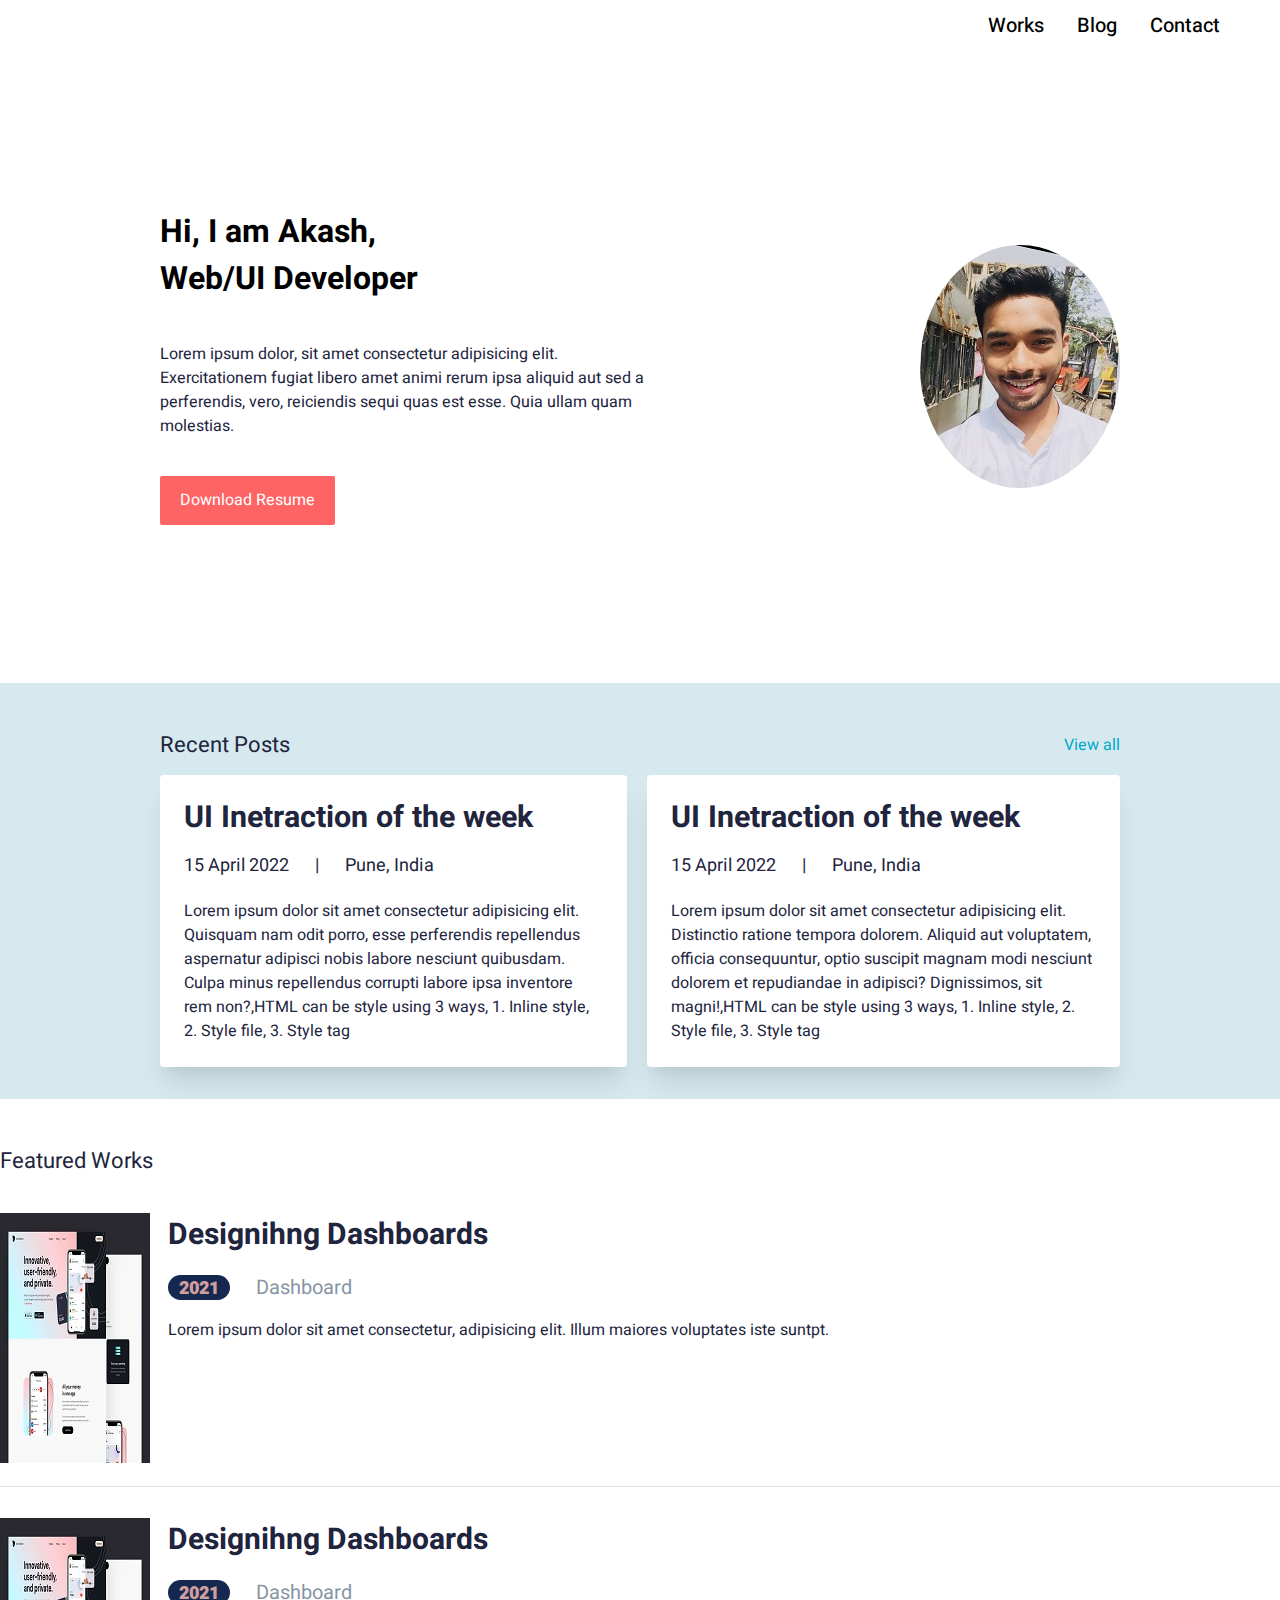
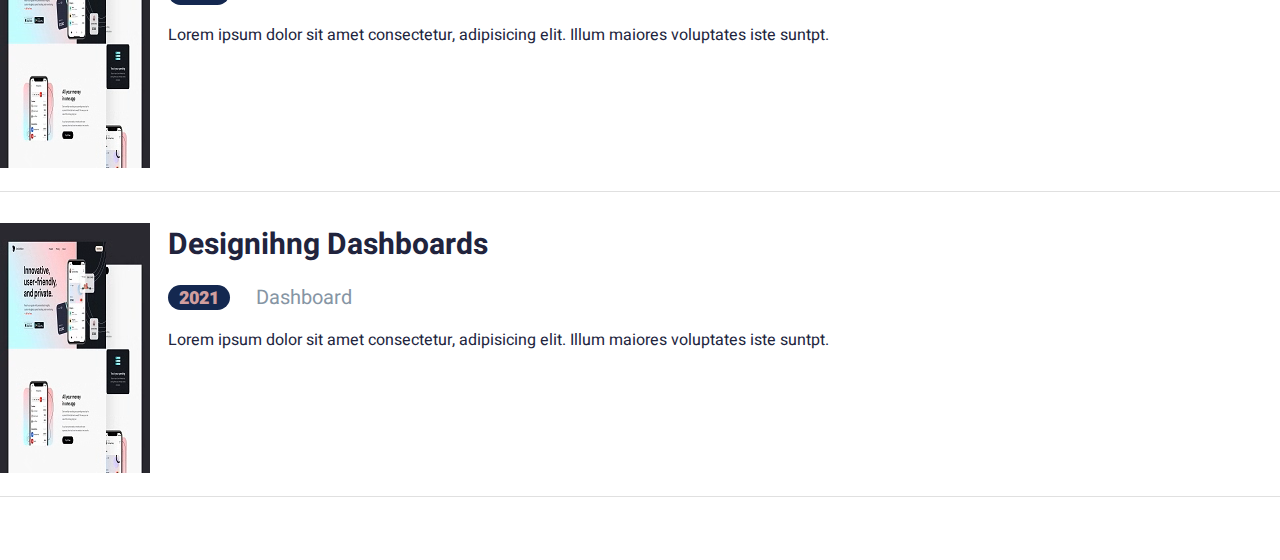
<file: index.html>
<!DOCTYPE html>
<html lang="en">
  <head>
    <meta charset="UTF-8" />
    <meta http-equiv="X-UA-Compatible" content="IE=edge" />
    <meta name="viewport" content="width=device-width, initial-scale=1.0" />
    <title>Akash Vasant Bhosale</title>
    <link rel="preconnect" href="https://fonts.googleapis.com" />
    <link rel="preconnect" href="https://fonts.gstatic.com" crossorigin />
    <link
      href="https://fonts.googleapis.com/css2?family=Heebo:wght@400;500;700&family=Noto+Serif&family=Poppins:wght@200;300&display=swap"
      rel="stylesheet"
    />

    <link rel="stylesheet" href="./CSS/style.css" />
  </head>
  <body>
 
    <header>
        <nav>
            <ul>

                <li>

                    <a href="./index.html">Works</a>

                </li>
                <li>

                    <a href="./index.html">Blog</a>
                    

                </li>
                <li>

                    <a href="./index.html">Contact</a>

                </li>

            </ul>
        </nav>

    </header>
    <section class="heroSection">
        <div class="heroInner">

            <div class="col-left">

                <h1>Hi, I am Akash,</h1>
                <h1>Web/UI Developer</h1>

                <p>Lorem ipsum dolor, sit amet consectetur adipisicing elit. Exercitationem fugiat libero amet animi rerum ipsa aliquid aut sed a perferendis, vero, reiciendis sequi quas est esse. Quia ullam quam molestias.</p>
                
                <div class="actionButton">Download Resume</div>

            </div>

            <div class="col-right" id="profileImage">
                <img src="./Images/AkashBhosale_ProfilePicture.jpg" alt="AkashBhosale'sProfile">
            </div>
        </div>
    </section>
    
    <section class="postSection">
        <div class="postSectionInner">

            <div class="postHeader">

                <h2>Recent Posts</h2>
                <a href="index.html">View all</a>
    
            </div>
    
            <div class="posts">
    
                <article class="postItem">
    
                    <header>
                            
                            <h3 class="recentPost" id="firstHeading">UI Inetraction of the week</h3>
                        
                    </header>
                
                        <div class="meta"> <span id="publishdate">15 April 2022</span> <span> | </span> <span class="cityName"> Pune, India </span></div>
                        
                        <p> Lorem ipsum dolor sit amet consectetur adipisicing elit. Quisquam nam odit porro, esse perferendis repellendus aspernatur adipisci nobis labore nesciunt quibusdam. Culpa minus repellendus corrupti labore ipsa inventore rem non?,HTML can be style using 3 ways, 1. Inline style, 2. Style file, 3. Style tag </p>        
                    
                </article>
    
                <article class="postItem">
    
                    <header>
                        
                        <h3 class="recentPost" id="firstHeading">UI Inetraction of the week</h3>
                    
                    </header>
            
                    <div class="meta"> <span id="publishdate">15 April 2022</span> <span> | </span> <span class="cityName"> Pune, India </span></div>
                    
                    <p> Lorem ipsum dolor sit amet consectetur adipisicing elit. Distinctio ratione tempora dolorem. Aliquid aut voluptatem, officia consequuntur, optio suscipit magnam modi nesciunt dolorem et repudiandae in adipisci? Dignissimos, sit magni!,HTML can be style using 3 ways, 1. Inline style, 2. Style file, 3. Style tag </p>        
                
                </article>
    

            </div>

        </div>
        

    </section>

    <section class="featuredSection">
        <div class="featuredSectionInner"></div>

        <div class="featuredSectionHeader">

            <h2>Featured Works</h2>

        </div>

        <div class="fsList">
            <div class="fsItem">
                
                <div class="fsItemLeft">

                    <img src="./Images/webDesign.png" alt="featuredImage">

                </div>
                <div class="fsItemRight">

                    <h3>Designihng Dashboards</h3>

                    <div class="fsItemMeta">
                        <div class="badge">2021</div>
                        <div class="category">Dashboard</div>
                    </div>
                    <div class="discription">

                        Lorem ipsum dolor sit amet consectetur, adipisicing elit. Illum maiores voluptates iste suntpt.

                    
                    </div>

                </div>

            </div>
            <div class="fsItem">
                
                <div class="fsItemLeft">

                    <img src="./Images/webDesign.png" alt="featuredImage">

                </div>
                <div class="fsItemRight">

                    <h3>Designihng Dashboards</h3>

                    <div class="fsItemMeta">
                        <div class="badge">2021</div>
                        <div class="category">Dashboard</div>
                    </div>
                    <div class="discription">

                        Lorem ipsum dolor sit amet consectetur, adipisicing elit. Illum maiores voluptates iste suntpt.

                    
                    </div>

                </div>

            </div>
            <div class="fsItem">
                
                <div class="fsItemLeft">

                    <img src="./Images/webDesign.png" alt="featuredImage">

                </div>
                <div class="fsItemRight">

                    <h3>Designihng Dashboards</h3>

                    <div class="fsItemMeta">
                        <div class="badge">2021</div>
                        <div class="category">Dashboard</div>
                    </div>
                    <div class="discription">

                        Lorem ipsum dolor sit amet consectetur, adipisicing elit. Illum maiores voluptates iste suntpt.

                    
                    </div>

                </div>

            </div>

        </div>






    </section>


  </body>
</html>
</file>
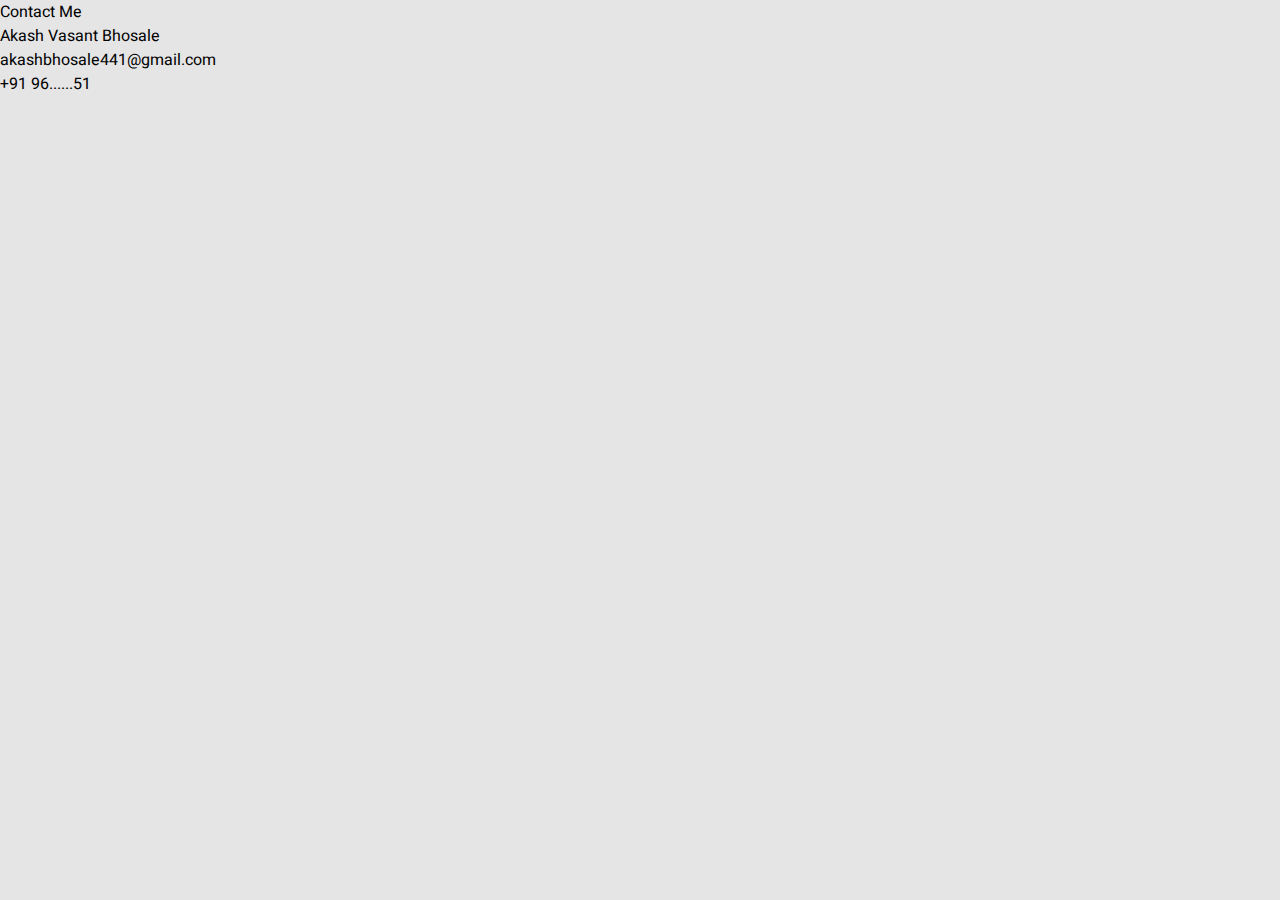
<file: card.html>
<!DOCTYPE html>
<html lang="en">
  <head>
    <meta charset="UTF-8" />
    <meta http-equiv="X-UA-Compatible" content="IE=edge" />
    <meta name="viewport" content="width=device-width, initial-scale=1.0" />
    <title>Akash Vasant Bhosale</title>
    <link rel="preconnect" href="https://fonts.googleapis.com" />
    <link rel="preconnect" href="https://fonts.gstatic.com" crossorigin />
    <link
      href="https://fonts.googleapis.com/css2?family=Heebo:wght@400;500;700&family=Noto+Serif&family=Poppins:wght@200;300&display=swap"
      rel="stylesheet"
    />

    <link rel="stylesheet" href="./CSS/style.css" />
  </head>
  <body>
    <!-- Comment
<h1>Blog</h1>

<section>

    <article class="blogItem">

        <header>
            
        <h3 class="recentPost" id="firstHeading">UI Inetraction of the week</h3>
        
        </header>

        <div> <span id="publishdate">15 April 2022</span> </span> | <span class="cityName"> Pune, India </span></div>
        
        <p>HTML can be style using 3 ways, 1. Inline style, 2. Style file, 3. Style tag </p>
        
    </article> 

    <article class="blogItem">

        <header>
            <h3 class="recentPost" id="secondHeading">UI Inetraction of the week</h3>
        </header>
            <div> <Span id="publishdate">12 April 2022 </Span>| <Span class="cityName">Pune, India</Span> </div>
            <p>CSS Selector, 1. ID (Unique per page)
            </p>
           

        </article> 
    <article class="blogItem">

        <header>
        <h3 id="thirdHeading">UI Inetraction of the week</h3>
        </header>
        <div> <span id="publishdate">10 April 2020</span> | <span class="cityName" >Mhaisal, India </span></div>
        <p>Google Chrome is a web browser developed by Google, released in 2008. Chrome is the world's most popular web browser today!</p>
        

    </article> 

   
</section>

control+ /

-->

    <!--<div id="clickOnMe"> Click Me</div>-->

    <div class="card">
      <div class="cardTitle">Contact Me</div>

      <div class="cardBody">
        <div>Akash Vasant Bhosale</div>
        <div>akashbhosale441@gmail.com</div>
        <div>+91 96......51</div>
      </div>
    </div>


    
  </body>
</html>
</file>
<file: CSS/style.css>
html,
body {

  font-family: 'Heebo', sans-serif;
  margin: 0;
  padding: 0;
  background-color: #e5e5e5;

}


header nav {

  height: 50px;
  background-color: #fff;
  display: flex;
  justify-content: flex-end;
  padding-right: 60px;
}

header nav ul {

  margin: 0px;
  display: flex;
  align-items: center;
  gap: 33px;



}

header nav ul li {

  list-style: none;


}

header nav ul li a {

  text-decoration: none;
  font-weight: 500;
  font-size: 20px;
  line-height: 29px;
  text-align: right;
  color: black;


}

/*Hero Secion Styling*/

.heroSection {

  background-color: #fff;
  padding: 158px 0;

}

h1,
p,
h2,
h3,
h4 {

  margin: 0;

}

.heroSection .heroInner {

  max-width: 960px;
  margin: 0 auto;

  display: flex;
  align-items: center;


}

.heroSection .heroInner .col-left {

  max-width: 497px;
}

.heroSection .heroInner .col-left p {

  margin-top: 40px;
  font-weight: 400;
  font-size: 16px;
  line-height: 24px;
  color: #21243d;

}

.heroSection .heroInner .col-left .actionButton {

  margin-top: 38px;
  width: 208px;
  background-color: #ff6464;
  border-radius: 2px;
  color: white;
  padding: 10px 20px;
  text-align: center;
  max-width: fit-content;
  font-weight: 20px;
  line-height: 29px;
  color: #fff;




}


.heroSection .heroInner .col-right {

  flex: 1;
  display: flex;

  justify-content: flex-end;
  align-items: center;


}

.heroSection .heroInner .col-right img {

  border-radius: 2500%;

}

.postSection {

  background-color: #d5e9ef;

  padding: 32px 0;
}

.postSectionInner {
  max-width: 960px;
  margin: 0 auto;

}

.postSection .postHeader h2 {

  font-weight: 400;
  font-size: 22px;
  line-height: 60px;
  color: #21243d;


}

.postSection .postHeader {

  display: flex;
  align-items: center;
  justify-content: space-between;
}

.postSection .postHeader a {

  font-weight: 400;
  font-size: 16px;
  line-height: 24px;
  text-align: right;
  color: #00A8CC;
  text-decoration: none;



}

.postSection .posts {

  display: flex;
  gap: 20px;
}

.posts .postItem {

  background-color: white;
  box-shadow: rgba(0, 0, 0, 0.1) 0px 20px 25px -5px, rgba(0, 0, 0, 0.04) 0px 10px 10px -5px;
  border-radius: 4px;
  padding: 24px;

}

.posts .postItem header {

  font-weight: 700;
  font-size: 26px;
  line-height: 38px;
  color: #21243d;
  margin-bottom: 16px;

}

.posts .postItem .meta {

  font-weight: 400;
  font-size: 18px;
  line-height: 26px;
  color: #21243D;
  display: flex;
  gap: 26px;
  align-items: center;
  margin-bottom: 20px;
}


.posts .postItem p {

  font-weight: 400;
  font-size: 16px;
  line-height: 24px;
  color: #21243D;

}

.featuredSectionInner {

  max-width: 960px;
  margin: 0 auto;

}

.featuredSection {

  background-color: #fff;

  padding: 32px 0;

}

/*Featured Secion Styling*/

.featuredSection .featuredSectionHeader h2 {

  font-weight: 400;
  font-size: 22px;

  line-height: 60px;
  color: #21243d;
  margin-bottom: 22px;



}

.fsList .fsItem {

  display: flex;
  gap: 18px;
  border-bottom: 1px solid #E0E0E0;
  padding-bottom: 16px;
  margin-bottom: 31px;
}

.fsList .fsItem .fsItemRight h3 {

  font-weight: 700;
  font-size: 30px;
  line-height: 44px;
  color: #21243D;
  margin-bottom: 16px;
}

.fsItemMeta {

  display: flex;
  gap: 26px;
  align-items: center;
}

.fsItemMeta .badge {
  background-color: #142850;
  width: 62px;
  height: 25px;
  border-radius: 16px;
  font-weight: 900;
  font-size: 18px;
  text-align: center;

  color: rgb(209, 158, 158);
}


.fsItem .fsItemMeta .category {
  font-weight: 400;
  font-size: 20px;
  line-height: 29px;
  color: #8695a4;
}

.fsItem .discription {
  font-weight: 400;
  font-size: 16px;
  line-height: 24px;
  color: #21243D;
  margin-top: 16px;
}


@media all and (max-width: 600px) {
  header nav {
    background-color: white;

  }

  .heroSection .heroInner {
    flex-direction: column-reverse;
  }

  .heroSection .col-right {git remote add origin

    margin-bottom: 30px;
  }

  .heroSection .col-left {

    text-align: center;
    margin: 0 20px;

  }

  .heroSection .col-left .actionButton {
    margin-left: auto;
    margin-right: auto;
  }



}
</file>
